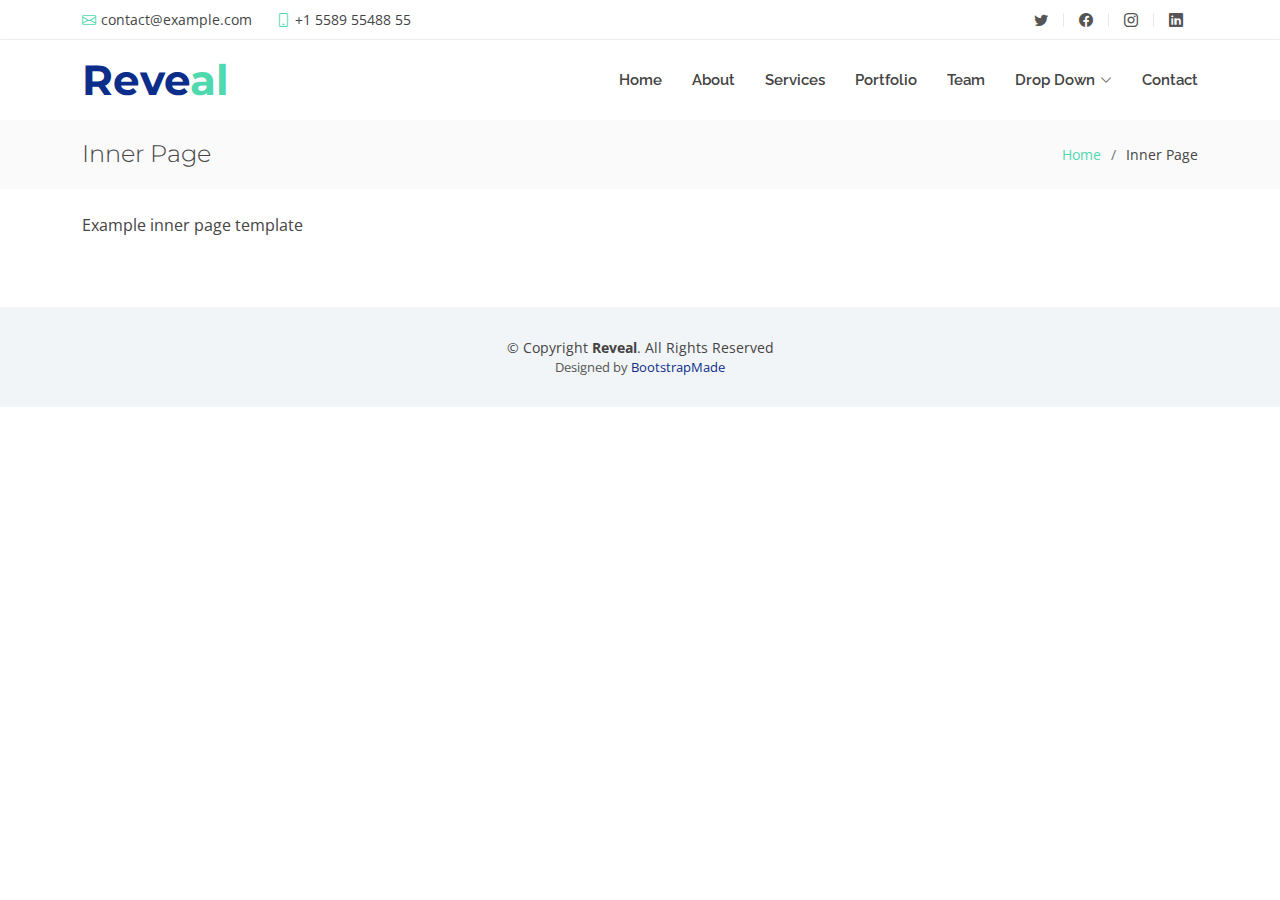
<file: inner-page.html>
<!DOCTYPE html>
<html lang="en">

<head>
  <meta charset="utf-8">
  <meta content="width=device-width, initial-scale=1.0" name="viewport">

  <title>Inner Page - Reveal Bootstrap Template</title>
  <meta content="" name="description">
  <meta content="" name="keywords">

  <!-- Favicons -->
  <link href="assets/img/favicon.png" rel="icon">
  <link href="assets/img/apple-touch-icon.png" rel="apple-touch-icon">

  <!-- Google Fonts -->
  <link href="https://fonts.googleapis.com/css?family=Open+Sans:300,300i,400,400i,700,700i|Raleway:300,400,500,700,800|Montserrat:300,400,700" rel="stylesheet">

  <!-- Vendor CSS Files -->
  <link href="assets/vendor/aos/aos.css" rel="stylesheet">
  <link href="assets/vendor/bootstrap/css/bootstrap.min.css" rel="stylesheet">
  <link href="assets/vendor/bootstrap-icons/bootstrap-icons.css" rel="stylesheet">
  <link href="assets/vendor/boxicons/css/boxicons.min.css" rel="stylesheet">
  <link href="assets/vendor/glightbox/css/glightbox.min.css" rel="stylesheet">
  <link href="assets/vendor/swiper/swiper-bundle.min.css" rel="stylesheet">

  <!-- Template Main CSS File -->
  <link href="assets/css/style.css" rel="stylesheet">

  <!-- =======================================================
  * Template Name: Reveal
  * Updated: Jul 27 2023 with Bootstrap v5.3.1
  * Template URL: https://bootstrapmade.com/reveal-bootstrap-corporate-template/
  * Author: BootstrapMade.com
  * License: https://bootstrapmade.com/license/
  ======================================================== -->
</head>

<body>

  <!-- ======= Top Bar ======= -->
  <section id="topbar" class="d-flex align-items-center">
    <div class="container d-flex justify-content-center justify-content-md-between">
      <div class="contact-info d-flex align-items-center">
        <i class="bi bi-envelope d-flex align-items-center"><a href="mailto:contact@example.com">contact@example.com</a></i>
        <i class="bi bi-phone d-flex align-items-center ms-4"><span>+1 5589 55488 55</span></i>
      </div>
      <div class="social-links d-none d-md-flex align-items-center">
        <a href="#" class="twitter"><i class="bi bi-twitter"></i></a>
        <a href="#" class="facebook"><i class="bi bi-facebook"></i></a>
        <a href="#" class="instagram"><i class="bi bi-instagram"></i></a>
        <a href="#" class="linkedin"><i class="bi bi-linkedin"></i></i></a>
      </div>
    </div>
  </section><!-- End Top Bar-->

  <!-- ======= Header ======= -->
  <header id="header" class="d-flex align-items-center">
    <div class="container d-flex justify-content-between">

      <div id="logo">
        <h1><a href="index.html">Reve<span>al</span></a></h1>
        <!-- Uncomment below if you prefer to use an image logo -->
        <!-- <a href="index.html"><img src="assets/img/logo.png" alt=""></a>-->
      </div>

      <nav id="navbar" class="navbar">
        <ul>
          <li><a class="nav-link scrollto " href="#hero">Home</a></li>
          <li><a class="nav-link scrollto" href="#about">About</a></li>
          <li><a class="nav-link scrollto" href="#services">Services</a></li>
          <li><a class="nav-link scrollto " href="#portfolio">Portfolio</a></li>
          <li><a class="nav-link scrollto" href="#team">Team</a></li>
          <li class="dropdown"><a href="#"><span>Drop Down</span> <i class="bi bi-chevron-down"></i></a>
            <ul>
              <li><a href="#">Drop Down 1</a></li>
              <li class="dropdown"><a href="#"><span>Deep Drop Down</span> <i class="bi bi-chevron-right"></i></a>
                <ul>
                  <li><a href="#">Deep Drop Down 1</a></li>
                  <li><a href="#">Deep Drop Down 2</a></li>
                  <li><a href="#">Deep Drop Down 3</a></li>
                  <li><a href="#">Deep Drop Down 4</a></li>
                  <li><a href="#">Deep Drop Down 5</a></li>
                </ul>
              </li>
              <li><a href="#">Drop Down 2</a></li>
              <li><a href="#">Drop Down 3</a></li>
              <li><a href="#">Drop Down 4</a></li>
            </ul>
          </li>
          <li><a class="nav-link scrollto" href="#contact">Contact</a></li>
        </ul>
        <i class="bi bi-list mobile-nav-toggle"></i>
      </nav><!-- .navbar -->

    </div>
  </header><!-- End Header -->

  <main id="main">

    <!-- ======= Breadcrumbs Section ======= -->
    <section class="breadcrumbs">
      <div class="container">

        <div class="d-flex justify-content-between align-items-center">
          <h2>Inner Page</h2>
          <ol>
            <li><a href="index.html">Home</a></li>
            <li>Inner Page</li>
          </ol>
        </div>

      </div>
    </section><!-- End Breadcrumbs Section -->

    <section class="inner-page pt-4">
      <div class="container">
        <p>
          Example inner page template
        </p>
      </div>
    </section>

  </main><!-- End #main -->

  <!-- ======= Footer ======= -->
  <footer id="footer">
    <div class="container">
      <div class="copyright">
        &copy; Copyright <strong>Reveal</strong>. All Rights Reserved
      </div>
      <div class="credits">
        <!--
        All the links in the footer should remain intact.
        You can delete the links only if you purchased the pro version.
        Licensing information: https://bootstrapmade.com/license/
        Purchase the pro version with working PHP/AJAX contact form: https://bootstrapmade.com/buy/?theme=Reveal
      -->
        Designed by <a href="https://bootstrapmade.com/">BootstrapMade</a>
      </div>
    </div>
  </footer><!-- End Footer -->

  <a href="#" class="back-to-top d-flex align-items-center justify-content-center"><i class="bi bi-arrow-up-short"></i></a>

  <!-- Vendor JS Files -->
  <script src="assets/vendor/aos/aos.js"></script>
  <script src="assets/vendor/bootstrap/js/bootstrap.bundle.min.js"></script>
  <script src="assets/vendor/glightbox/js/glightbox.min.js"></script>
  <script src="assets/vendor/isotope-layout/isotope.pkgd.min.js"></script>
  <script src="assets/vendor/swiper/swiper-bundle.min.js"></script>
  <script src="assets/vendor/php-email-form/validate.js"></script>

  <!-- Template Main JS File -->
  <script src="assets/js/main.js"></script>

</body>

</html>
</file>
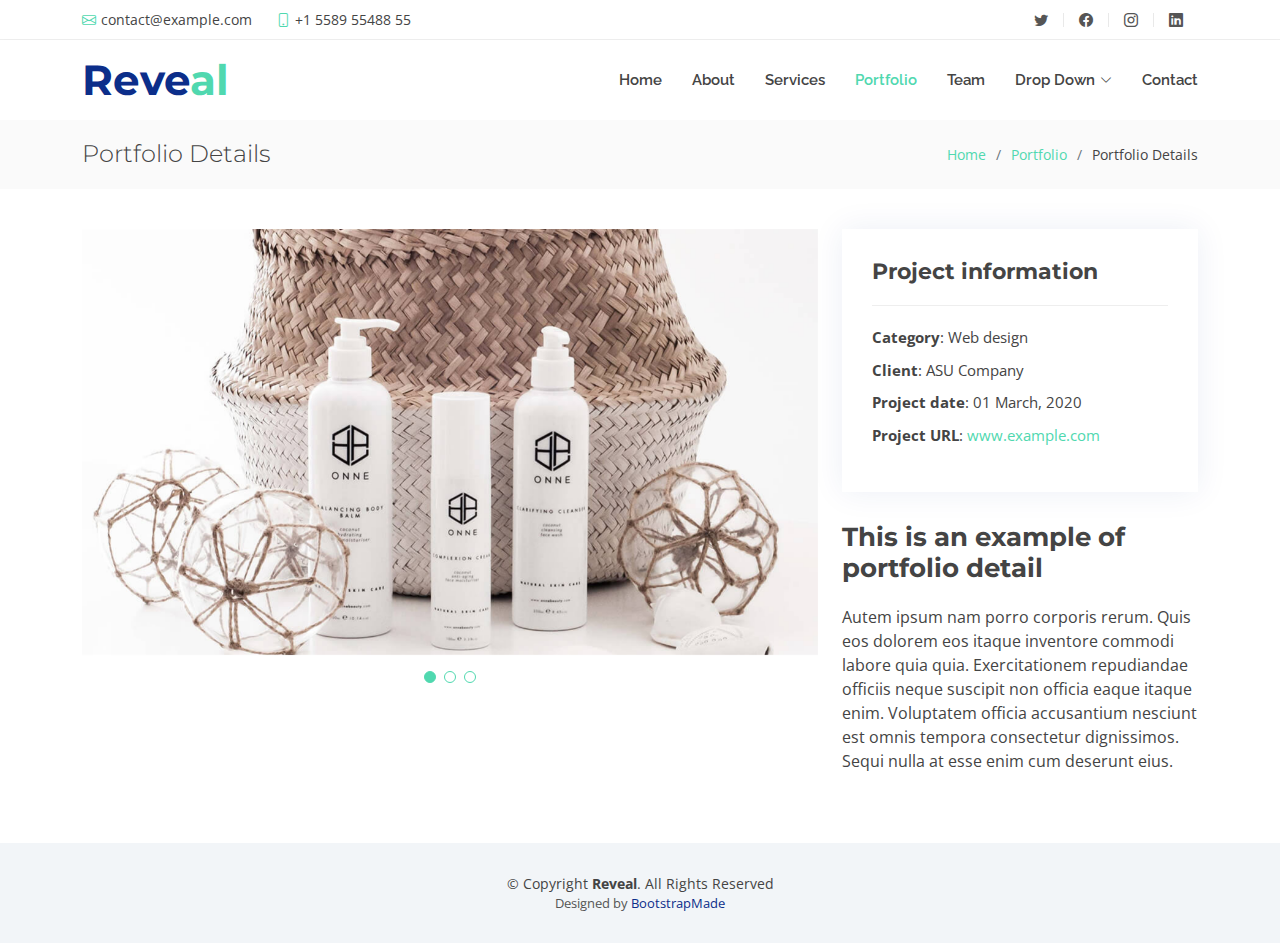
<file: portfolio-details.html>
<!DOCTYPE html>
<html lang="en">

<head>
  <meta charset="utf-8">
  <meta content="width=device-width, initial-scale=1.0" name="viewport">

  <title>Portfolio Details - Reveal Bootstrap Template</title>
  <meta content="" name="description">
  <meta content="" name="keywords">

  <!-- Favicons -->
  <link href="assets/img/favicon.png" rel="icon">
  <link href="assets/img/apple-touch-icon.png" rel="apple-touch-icon">

  <!-- Google Fonts -->
  <link href="https://fonts.googleapis.com/css?family=Open+Sans:300,300i,400,400i,700,700i|Raleway:300,400,500,700,800|Montserrat:300,400,700" rel="stylesheet">

  <!-- Vendor CSS Files -->
  <link href="assets/vendor/aos/aos.css" rel="stylesheet">
  <link href="assets/vendor/bootstrap/css/bootstrap.min.css" rel="stylesheet">
  <link href="assets/vendor/bootstrap-icons/bootstrap-icons.css" rel="stylesheet">
  <link href="assets/vendor/boxicons/css/boxicons.min.css" rel="stylesheet">
  <link href="assets/vendor/glightbox/css/glightbox.min.css" rel="stylesheet">
  <link href="assets/vendor/swiper/swiper-bundle.min.css" rel="stylesheet">

  <!-- Template Main CSS File -->
  <link href="assets/css/style.css" rel="stylesheet">

  <!-- =======================================================
  * Template Name: Reveal
  * Updated: Jul 27 2023 with Bootstrap v5.3.1
  * Template URL: https://bootstrapmade.com/reveal-bootstrap-corporate-template/
  * Author: BootstrapMade.com
  * License: https://bootstrapmade.com/license/
  ======================================================== -->
</head>

<body>

  <!-- ======= Top Bar ======= -->
  <section id="topbar" class="d-flex align-items-center">
    <div class="container d-flex justify-content-center justify-content-md-between">
      <div class="contact-info d-flex align-items-center">
        <i class="bi bi-envelope d-flex align-items-center"><a href="mailto:contact@example.com">contact@example.com</a></i>
        <i class="bi bi-phone d-flex align-items-center ms-4"><span>+1 5589 55488 55</span></i>
      </div>
      <div class="social-links d-none d-md-flex align-items-center">
        <a href="#" class="twitter"><i class="bi bi-twitter"></i></a>
        <a href="#" class="facebook"><i class="bi bi-facebook"></i></a>
        <a href="#" class="instagram"><i class="bi bi-instagram"></i></a>
        <a href="#" class="linkedin"><i class="bi bi-linkedin"></i></i></a>
      </div>
    </div>
  </section><!-- End Top Bar-->

  <!-- ======= Header ======= -->
  <header id="header" class="d-flex align-items-center">
    <div class="container d-flex justify-content-between">

      <div id="logo">
        <h1><a href="index.html">Reve<span>al</span></a></h1>
        <!-- Uncomment below if you prefer to use an image logo -->
        <!-- <a href="index.html"><img src="assets/img/logo.png" alt=""></a>-->
      </div>

      <nav id="navbar" class="navbar">
        <ul>
          <li><a class="nav-link scrollto " href="#hero">Home</a></li>
          <li><a class="nav-link scrollto" href="#about">About</a></li>
          <li><a class="nav-link scrollto" href="#services">Services</a></li>
          <li><a class="nav-link scrollto active" href="#portfolio">Portfolio</a></li>
          <li><a class="nav-link scrollto" href="#team">Team</a></li>
          <li class="dropdown"><a href="#"><span>Drop Down</span> <i class="bi bi-chevron-down"></i></a>
            <ul>
              <li><a href="#">Drop Down 1</a></li>
              <li class="dropdown"><a href="#"><span>Deep Drop Down</span> <i class="bi bi-chevron-right"></i></a>
                <ul>
                  <li><a href="#">Deep Drop Down 1</a></li>
                  <li><a href="#">Deep Drop Down 2</a></li>
                  <li><a href="#">Deep Drop Down 3</a></li>
                  <li><a href="#">Deep Drop Down 4</a></li>
                  <li><a href="#">Deep Drop Down 5</a></li>
                </ul>
              </li>
              <li><a href="#">Drop Down 2</a></li>
              <li><a href="#">Drop Down 3</a></li>
              <li><a href="#">Drop Down 4</a></li>
            </ul>
          </li>
          <li><a class="nav-link scrollto" href="#contact">Contact</a></li>
        </ul>
        <i class="bi bi-list mobile-nav-toggle"></i>
      </nav><!-- .navbar -->

    </div>
  </header><!-- End Header -->

  <main id="main">

    <!-- ======= Breadcrumbs Section ======= -->
    <section class="breadcrumbs">
      <div class="container">

        <div class="d-flex justify-content-between align-items-center">
          <h2>Portfolio Details</h2>
          <ol>
            <li><a href="index.html">Home</a></li>
            <li><a href="portfolio.html">Portfolio</a></li>
            <li>Portfolio Details</li>
          </ol>
        </div>

      </div>
    </section><!-- Breadcrumbs Section -->

    <!-- ======= Portfolio Details Section ======= -->
    <section id="portfolio-details" class="portfolio-details">
      <div class="container">

        <div class="row gy-4">

          <div class="col-lg-8">
            <div class="portfolio-details-slider swiper">
              <div class="swiper-wrapper align-items-center">

                <div class="swiper-slide">
                  <img src="assets/img/portfolio/portfolio-details-1.jpg" alt="">
                </div>

                <div class="swiper-slide">
                  <img src="assets/img/portfolio/portfolio-details-2.jpg" alt="">
                </div>

                <div class="swiper-slide">
                  <img src="assets/img/portfolio/portfolio-details-3.jpg" alt="">
                </div>

              </div>
              <div class="swiper-pagination"></div>
            </div>
          </div>

          <div class="col-lg-4">
            <div class="portfolio-info">
              <h3>Project information</h3>
              <ul>
                <li><strong>Category</strong>: Web design</li>
                <li><strong>Client</strong>: ASU Company</li>
                <li><strong>Project date</strong>: 01 March, 2020</li>
                <li><strong>Project URL</strong>: <a href="#">www.example.com</a></li>
              </ul>
            </div>
            <div class="portfolio-description">
              <h2>This is an example of portfolio detail</h2>
              <p>
                Autem ipsum nam porro corporis rerum. Quis eos dolorem eos itaque inventore commodi labore quia quia. Exercitationem repudiandae officiis neque suscipit non officia eaque itaque enim. Voluptatem officia accusantium nesciunt est omnis tempora consectetur dignissimos. Sequi nulla at esse enim cum deserunt eius.
              </p>
            </div>
          </div>

        </div>

      </div>
    </section><!-- End Portfolio Details Section -->

  </main><!-- End #main -->

  <!-- ======= Footer ======= -->
  <footer id="footer">
    <div class="container">
      <div class="copyright">
        &copy; Copyright <strong>Reveal</strong>. All Rights Reserved
      </div>
      <div class="credits">
        <!--
        All the links in the footer should remain intact.
        You can delete the links only if you purchased the pro version.
        Licensing information: https://bootstrapmade.com/license/
        Purchase the pro version with working PHP/AJAX contact form: https://bootstrapmade.com/buy/?theme=Reveal
      -->
        Designed by <a href="https://bootstrapmade.com/">BootstrapMade</a>
      </div>
    </div>
  </footer><!-- End Footer -->

  <a href="#" class="back-to-top d-flex align-items-center justify-content-center"><i class="bi bi-arrow-up-short"></i></a>

  <!-- Vendor JS Files -->
  <script src="assets/vendor/aos/aos.js"></script>
  <script src="assets/vendor/bootstrap/js/bootstrap.bundle.min.js"></script>
  <script src="assets/vendor/glightbox/js/glightbox.min.js"></script>
  <script src="assets/vendor/isotope-layout/isotope.pkgd.min.js"></script>
  <script src="assets/vendor/swiper/swiper-bundle.min.js"></script>
  <script src="assets/vendor/php-email-form/validate.js"></script>

  <!-- Template Main JS File -->
  <script src="assets/js/main.js"></script>

</body>

</html>
</file>
<file: assets/css/style.css>
/**
* Template Name: Reveal
* Updated: Jul 27 2023 with Bootstrap v5.3.1
* Template URL: https://bootstrapmade.com/reveal-bootstrap-corporate-template/
* Author: BootstrapMade.com
* License: https://bootstrapmade.com/license/
*/

/*--------------------------------------------------------------
# General
--------------------------------------------------------------*/
body {
  background: #fff;
  color: #444;
  font-family: "Open Sans", sans-serif;
}

a {
  color: #50d8af;
  text-decoration: none;
  transition: 0.5s;
}

a:hover,
a:active,
a:focus {
  color: #51d8af;
  outline: none;
  text-decoration: none;
}

p {
  padding: 0;
  margin: 0 0 30px 0;
}

h1,
h2,
h3,
h4,
h5,
h6 {
  font-family: "Montserrat", sans-serif;
  font-weight: 400;
  margin: 0 0 20px 0;
  padding: 0;
}

/*--------------------------------------------------------------
# Back to top button
--------------------------------------------------------------*/
.back-to-top {
  position: fixed;
  visibility: hidden;
  opacity: 0;
  right: 15px;
  bottom: 15px;
  z-index: 996;
  background: #50d8af;
  width: 40px;
  height: 40px;
  transition: all 0.4s;
}

.back-to-top i {
  font-size: 28px;
  color: #fff;
  line-height: 0;
}

.back-to-top:hover {
  background: #71dfbe;
  color: #fff;
}

.back-to-top.active {
  visibility: visible;
  opacity: 1;
}

/*--------------------------------------------------------------
# Top Bar
--------------------------------------------------------------*/
#topbar {
  background: #fff;
  border-bottom: 1px solid #eee;
  font-size: 14px;
  padding: 0;
  height: 40px;
}

#topbar .contact-info i {
  font-style: normal;
  color: #50d8af;
}

#topbar .contact-info i a,
#topbar .contact-info i span {
  padding-left: 5px;
  color: #444;
}

#topbar .contact-info i a {
  line-height: 0;
  transition: 0.3s;
}

#topbar .contact-info i a:hover {
  color: #50d8af;
}

#topbar .social-links a {
  color: #555;
  padding: 0 15px;
  display: inline-block;
  line-height: 1px;
  border-left: 1px solid #e9e9e9;
}

#topbar .social-links a:hover {
  color: #50d8af;
}

#topbar .social-links a:first-child {
  border-left: 0;
}

/*--------------------------------------------------------------
# Header
--------------------------------------------------------------*/
#header {
  height: 80px;
  transition: all 0.5s;
  z-index: 997;
  background: #fff;
  box-shadow: 0px 6px 9px 0px rgba(0, 0, 0, 0.06);
}

#header #logo h1 {
  font-size: 42px;
  margin: 0;
  padding: 0;
  font-family: "Montserrat", sans-serif;
  font-weight: 700;
}

#header #logo h1 a {
  color: #0c2e8a;
}

#header #logo h1 a span {
  color: #50d8af;
}

#header #logo img {
  padding: 0;
  margin: 0;
}

@media (max-width: 768px) {
  #header {
    height: 60px;
  }

  #header #logo h1 {
    font-size: 34px;
  }

  #header #logo img {
    max-height: 40px;
  }
}

.scrolled-offset {
  margin-top: 70px;
}

/*--------------------------------------------------------------
# Navigation Menu
--------------------------------------------------------------*/
/**
* Desktop Navigation 
*/
.navbar {
  padding: 0;
}

.navbar ul {
  margin: 0;
  padding: 0;
  display: flex;
  list-style: none;
  align-items: center;
}

.navbar li {
  position: relative;
}

.navbar a,
.navbar a:focus {
  display: flex;
  align-items: center;
  justify-content: space-between;
  padding: 10px 0 10px 30px;
  font-family: "Raleway", sans-serif;
  font-size: 15px;
  font-weight: 600;
  color: #444;
  white-space: nowrap;
  transition: 0.3s;
}

.navbar a i,
.navbar a:focus i {
  font-size: 12px;
  line-height: 0;
  margin-left: 5px;
}

.navbar a:hover,
.navbar .active,
.navbar .active:focus,
.navbar li:hover>a {
  color: #50d8af;
}

.navbar .dropdown ul {
  display: block;
  position: absolute;
  left: 14px;
  top: calc(100% + 30px);
  margin: 0;
  padding: 10px 0;
  z-index: 99;
  opacity: 0;
  visibility: hidden;
  background: #fff;
  box-shadow: 0px 0px 30px rgba(127, 137, 161, 0.25);
  transition: 0.3s;
}

.navbar .dropdown ul li {
  min-width: 200px;
}

.navbar .dropdown ul a {
  padding: 10px 20px;
  font-size: 14px;
}

.navbar .dropdown ul a i {
  font-size: 12px;
}

.navbar .dropdown ul a:hover,
.navbar .dropdown ul .active:hover,
.navbar .dropdown ul li:hover>a {
  color: #50d8af;
}

.navbar .dropdown:hover>ul {
  opacity: 1;
  top: 100%;
  visibility: visible;
}

.navbar .dropdown .dropdown ul {
  top: 0;
  left: calc(100% - 30px);
  visibility: hidden;
}

.navbar .dropdown .dropdown:hover>ul {
  opacity: 1;
  top: 0;
  left: 100%;
  visibility: visible;
}

@media (max-width: 1366px) {
  .navbar .dropdown .dropdown ul {
    left: -90%;
  }

  .navbar .dropdown .dropdown:hover>ul {
    left: -100%;
  }
}

/**
* Mobile Navigation 
*/
.mobile-nav-toggle {
  color: #0c2e8a;
  font-size: 28px;
  cursor: pointer;
  display: none;
  line-height: 0;
  transition: 0.5s;
}

.mobile-nav-toggle.bi-x {
  color: #fff;
}

@media (max-width: 991px) {
  .mobile-nav-toggle {
    display: block;
  }

  .navbar ul {
    display: none;
  }
}

.navbar-mobile {
  position: fixed;
  overflow: hidden;
  top: 0;
  right: 0;
  left: 0;
  bottom: 0;
  background: rgba(8, 30, 91, 0.9);
  transition: 0.3s;
  z-index: 999;
}

.navbar-mobile .mobile-nav-toggle {
  position: absolute;
  top: 15px;
  right: 15px;
}

.navbar-mobile ul {
  display: block;
  position: absolute;
  top: 55px;
  right: 15px;
  bottom: 15px;
  left: 15px;
  padding: 10px 0;
  background-color: #fff;
  overflow-y: auto;
  transition: 0.3s;
}

.navbar-mobile a,
.navbar-mobile a:focus {
  padding: 10px 20px;
  font-size: 15px;
  color: #0c2e8a;
}

.navbar-mobile a:hover,
.navbar-mobile .active,
.navbar-mobile li:hover>a {
  color: #50d8af;
}

.navbar-mobile .getstarted,
.navbar-mobile .getstarted:focus {
  margin: 15px;
}

.navbar-mobile .dropdown ul {
  position: static;
  display: none;
  margin: 10px 20px;
  padding: 10px 0;
  z-index: 99;
  opacity: 1;
  visibility: visible;
  background: #fff;
  box-shadow: 0px 0px 30px rgba(127, 137, 161, 0.25);
}

.navbar-mobile .dropdown ul li {
  min-width: 200px;
}

.navbar-mobile .dropdown ul a {
  padding: 10px 20px;
}

.navbar-mobile .dropdown ul a i {
  font-size: 12px;
}

.navbar-mobile .dropdown ul a:hover,
.navbar-mobile .dropdown ul .active:hover,
.navbar-mobile .dropdown ul li:hover>a {
  color: #50d8af;
}

.navbar-mobile .dropdown>.dropdown-active {
  display: block;
}

/*--------------------------------------------------------------
# Hero Section
--------------------------------------------------------------*/
#hero {
  width: 100%;
  height: 60vh;
  position: relative;
  background: url("../img/hero-carousel/1.jpg") no-repeat;
  background-size: cover;
  padding: 0;
}

#hero .hero-content {
  position: absolute;
  bottom: 0;
  top: 0;
  left: 0;
  right: 0;
  z-index: 10;
  display: flex;
  justify-content: center;
  align-items: center;
  flex-direction: column;
  text-align: center;
}

#hero .hero-content h2 {
  color: #0c2e8a;
  margin-bottom: 30px;
  font-size: 64px;
  font-weight: 700;
}

#hero .hero-content h2 span {
  color: #30d6a4;
  text-decoration: underline;
}

@media (max-width: 767px) {
  #hero .hero-content h2 {
    font-size: 34px;
  }
}

#hero .hero-content .btn-get-started,
#hero .hero-content .btn-projects {
  font-family: "Raleway", sans-serif;
  font-size: 15px;
  font-weight: bold;
  letter-spacing: 1px;
  display: inline-block;
  padding: 10px 32px;
  border-radius: 2px;
  transition: 0.5s;
  margin: 10px;
  color: #fff;
}

#hero .hero-content .btn-get-started {
  background: #0c2e8a;
  border: 2px solid #0c2e8a;
}

#hero .hero-content .btn-get-started:hover {
  background: none;
  color: #0c2e8a;
}

#hero .hero-content .btn-projects {
  background: #50d8af;
  border: 2px solid #50d8af;
}

#hero .hero-content .btn-projects:hover {
  background: none;
  color: #50d8af;
}

#hero .hero-slider {
  z-index: 8;
  height: 60vh;
}

#hero .hero-slider::before {
  content: "";
  background-color: rgba(255, 255, 255, 0.7);
  position: absolute;
  height: 100%;
  width: 100%;
  top: 0;
  right: 0;
  left: 0;
  bottom: 0;
  z-index: 7;
}

#hero .hero-slider .swiper-slide {
  background-size: cover;
  background-position: center;
  background-repeat: no-repeat;
  transition-property: opacity;
}

/*--------------------------------------------------------------
# Sections
--------------------------------------------------------------*/
section {
  padding: 40px 0;
  overflow: hidden;
}

/* Sections Header
--------------------------------*/
.section-header {
  margin-bottom: 30px;
}

.section-header h2 {
  font-size: 32px;
  color: #0c2e8a;
  text-transform: uppercase;
  font-weight: 700;
  position: relative;
  padding-bottom: 20px;
}

.section-header h2::before {
  content: "";
  position: absolute;
  display: block;
  width: 50px;
  height: 3px;
  background: #50d8af;
  bottom: 0;
  left: 0;
}

.section-header p {
  padding: 0;
  margin: 0;
}

/*--------------------------------------------------------------
# Breadcrumbs
--------------------------------------------------------------*/
.breadcrumbs {
  padding: 20px 0;
  background-color: #fafafa;
  min-height: 40px;
}

.breadcrumbs h2 {
  font-size: 24px;
  font-weight: 300;
  margin: 0;
}

@media (max-width: 992px) {
  .breadcrumbs h2 {
    margin: 0 0 10px 0;
  }
}

.breadcrumbs ol {
  display: flex;
  flex-wrap: wrap;
  list-style: none;
  padding: 0;
  margin: 0;
  font-size: 14px;
}

.breadcrumbs ol li+li {
  padding-left: 10px;
}

.breadcrumbs ol li+li::before {
  display: inline-block;
  padding-right: 10px;
  color: #6c757d;
  content: "/";
}

@media (max-width: 768px) {
  .breadcrumbs .d-flex {
    display: block !important;
  }

  .breadcrumbs ol {
    display: block;
  }

  .breadcrumbs ol li {
    display: inline-block;
  }
}

/* About Section
--------------------------------*/
#about {
  padding: 60px 0 30px 0;
}

#about .about-img {
  overflow: hidden;
}

#about .about-img img {
  margin-left: -15px;
  max-width: 100%;
}

@media (max-width: 768px) {
  #about .about-img {
    height: auto;
  }

  #about .about-img img {
    margin-left: 0;
    padding-bottom: 30px;
  }
}

#about .content h2 {
  color: #0c2e8a;
  font-weight: 700;
  font-size: 36px;
  font-family: "Raleway", sans-serif;
}

#about .content h3 {
  color: #555;
  font-weight: 300;
  font-size: 18px;
  line-height: 26px;
  font-style: italic;
}

#about .content p {
  line-height: 26px;
}

#about .content p:last-child {
  margin-bottom: 0;
}

#about .content i {
  font-size: 20px;
  padding-right: 4px;
  color: #50d8af;
}

#about .content ul {
  list-style: none;
  padding: 0;
}

#about .content ul li {
  padding-bottom: 10px;
}

/* Services Section
--------------------------------*/
#services {
  padding: 40px 0;
}

#services .box {
  padding: 40px;
  box-shadow: 10px 10px 15px rgba(73, 78, 92, 0.1);
  background: #fff;
  transition: 0.4s;
  height: 100%;
}

#services .box:hover {
  box-shadow: 0px 0px 30px rgba(73, 78, 92, 0.15);
  transform: translateY(-10px);
  -webkit-transform: translateY(-10px);
  -moz-transform: translateY(-10px);
}

#services .box .icon {
  float: left;
}

#services .box .icon i {
  color: #444;
  font-size: 64px;
  transition: 0.5s;
  line-height: 0;
  margin-top: 34px;
}

#services .box .icon i:before {
  background: #0c2e8a;
  background: linear-gradient(45deg, #50d8af 0%, #a3ebd5 100%);
  background-clip: border-box;
  -webkit-background-clip: text;
  -webkit-text-fill-color: transparent;
}

#services .box h4 {
  margin-left: 100px;
  font-weight: 700;
  margin-bottom: 15px;
  font-size: 22px;
}

#services .box h4 a {
  color: #444;
}

#services .box p {
  font-size: 14px;
  margin-left: 100px;
  margin-bottom: 0;
  line-height: 24px;
}

@media (max-width: 767px) {
  #services .box .box {
    margin-bottom: 20px;
  }

  #services .box .icon {
    float: none;
    text-align: center;
    padding-bottom: 15px;
  }

  #services .box h4,
  #services .box p {
    margin-left: 0;
    text-align: center;
  }
}

/* Clients Section
--------------------------------*/
#clients {
  padding: 30px 0;
}

#clients img {
  max-width: 100%;
  opacity: 0.5;
  transition: 0.3s;
  padding: 15px 0;
}

#clients img:hover {
  opacity: 1;
}

#clients .swiper-pagination {
  margin-top: 20px;
  position: relative;
}

#clients .swiper-pagination .swiper-pagination-bullet {
  width: 12px;
  height: 12px;
  background-color: #fff;
  opacity: 1;
  border: 1px solid #50d8af;
}

#clients .swiper-pagination .swiper-pagination-bullet-active {
  background-color: #50d8af;
}

/* Our Portfolio Section
--------------------------------*/
#portfolio {
  background: #fff;
  padding: 30px 0;
}

#portfolio #portfolio-flters {
  padding: 0;
  margin: 0 auto 25px auto;
  list-style: none;
  text-align: center;
  border-radius: 50px;
}

#portfolio #portfolio-flters li {
  cursor: pointer;
  display: inline-block;
  padding: 10px 18px 12px 18px;
  font-size: 14px;
  font-weight: 500;
  line-height: 1;
  color: #444;
  margin: 0 3px 10px 3px;
  transition: all ease-in-out 0.3s;
  background: #f7f7f7;
  border-radius: 4px;
}

#portfolio #portfolio-flters li:hover,
#portfolio #portfolio-flters li.filter-active {
  color: #fff;
  background: #50d8af;
}

#portfolio #portfolio-flters li:last-child {
  margin-right: 0;
}

#portfolio .portfolio-item {
  margin-bottom: 30px;
  overflow: hidden;
}

#portfolio .portfolio-item img {
  position: relative;
  top: 0;
  transition: all 0.6s cubic-bezier(0.645, 0.045, 0.355, 1);
}

#portfolio .portfolio-item .portfolio-info {
  opacity: 0;
  position: absolute;
  left: 12px;
  right: 12px;
  bottom: -50px;
  z-index: 3;
  transition: all ease-in-out 0.3s;
  background: #50d8af;
  padding: 15px 20px;
}

#portfolio .portfolio-item .portfolio-info h4 {
  font-size: 18px;
  color: #fff;
  font-weight: 600;
}

#portfolio .portfolio-item .portfolio-info p {
  color: #fff;
  font-size: 14px;
  margin-bottom: 0;
}

#portfolio .portfolio-item .portfolio-info .preview-link,
#portfolio .portfolio-item .portfolio-info .details-link {
  position: absolute;
  right: 50px;
  font-size: 24px;
  top: calc(50% - 18px);
  color: rgba(255, 255, 255, 0.6);
  transition: ease-in-out 0.3s;
}

#portfolio .portfolio-item .portfolio-info .preview-link:hover,
#portfolio .portfolio-item .portfolio-info .details-link:hover {
  color: #fff;
}

#portfolio .portfolio-item .portfolio-info .details-link {
  right: 15px;
}

#portfolio .portfolio-item:hover img {
  top: -30px;
}

#portfolio .portfolio-item:hover .portfolio-info {
  opacity: 1;
  bottom: 0;
}

/*--------------------------------------------------------------
# Portfolio Details
--------------------------------------------------------------*/
.portfolio-details {
  padding-top: 40px;
}

.portfolio-details .portfolio-details-slider img {
  width: 100%;
}

.portfolio-details .portfolio-details-slider .swiper-pagination {
  margin-top: 20px;
  position: relative;
}

.portfolio-details .portfolio-details-slider .swiper-pagination .swiper-pagination-bullet {
  width: 12px;
  height: 12px;
  background-color: #fff;
  opacity: 1;
  border: 1px solid #50d8af;
}

.portfolio-details .portfolio-details-slider .swiper-pagination .swiper-pagination-bullet-active {
  background-color: #50d8af;
}

.portfolio-details .portfolio-info {
  padding: 30px;
  box-shadow: 0px 0 30px rgba(12, 46, 138, 0.08);
}

.portfolio-details .portfolio-info h3 {
  font-size: 22px;
  font-weight: 700;
  margin-bottom: 20px;
  padding-bottom: 20px;
  border-bottom: 1px solid #eee;
}

.portfolio-details .portfolio-info ul {
  list-style: none;
  padding: 0;
  font-size: 15px;
}

.portfolio-details .portfolio-info ul li+li {
  margin-top: 10px;
}

.portfolio-details .portfolio-description {
  padding-top: 30px;
}

.portfolio-details .portfolio-description h2 {
  font-size: 26px;
  font-weight: 700;
  margin-bottom: 20px;
}

.portfolio-details .portfolio-description p {
  padding: 0;
}

/* Testimonials Section
--------------------------------*/
#testimonials {
  padding: 30px 0;
}

#testimonials .testimonials-carousel,
#testimonials .testimonials-slider {
  overflow: hidden;
}

#testimonials .testimonial-item {
  box-sizing: content-box;
  padding: 30px 30px 0 30px;
  margin: 30px 15px;
  text-align: center;
  min-height: 350px;
  box-shadow: 0px 2px 12px rgba(0, 0, 0, 0.08);
}

@media (max-width: 767px) {
  #testimonials .testimonial-item {
    margin: 30px 10px;
  }
}

#testimonials .testimonial-item .testimonial-img {
  width: 90px;
  border-radius: 50%;
  border: 4px solid #fff;
  margin: 0 auto;
}

#testimonials .testimonial-item h3 {
  font-size: 18px;
  font-weight: bold;
  margin: 10px 0 5px 0;
  color: #111;
}

#testimonials .testimonial-item h4 {
  font-size: 14px;
  color: #999;
  margin: 0;
}

#testimonials .testimonial-item .quote-sign-left {
  margin-top: -15px;
  padding-right: 10px;
  display: inline-block;
  width: 37px;
}

#testimonials .testimonial-item .quote-sign-right {
  margin-bottom: -15px;
  padding-left: 10px;
  display: inline-block;
  max-width: 100%;
  width: 37px;
}

#testimonials .testimonial-item p {
  font-style: italic;
  margin: 0 auto 15px auto;
}

#testimonials .swiper-pagination {
  margin-top: 20px;
  position: relative;
}

#testimonials .swiper-pagination .swiper-pagination-bullet {
  width: 12px;
  height: 12px;
  background-color: #fff;
  opacity: 1;
  border: 1px solid #50d8af;
}

#testimonials .swiper-pagination .swiper-pagination-bullet-active {
  background-color: #50d8af;
}

/* Call To Action Section
--------------------------------*/
#call-to-action {
  background: #081e5b;
  background-size: cover;
  padding: 40px 0;
}

#call-to-action .cta-title {
  color: #fff;
  font-size: 28px;
  font-weight: 700;
}

#call-to-action .cta-text {
  color: #fff;
}

@media (min-width: 769px) {
  #call-to-action .cta-btn-container {
    display: flex;
    align-items: center;
    justify-content: flex-end;
  }
}

#call-to-action .cta-btn {
  font-family: "Montserrat", sans-serif;
  font-weight: 700;
  font-size: 16px;
  letter-spacing: 1px;
  display: inline-block;
  padding: 8px 26px;
  border-radius: 3px;
  transition: 0.5s;
  margin: 10px;
  border: 3px solid #fff;
  color: #fff;
}

#call-to-action .cta-btn:hover {
  background: #50d8af;
  border: 3px solid #50d8af;
}

/* Our Team Section
--------------------------------*/
#team {
  background: #fff;
  padding: 30px 0 0 0;
}

#team .member {
  text-align: center;
  margin-bottom: 20px;
}

#team .member .pic {
  overflow: hidden;
  text-align: center;
}

#team .member .pic img {
  max-width: 100%;
}

#team .member .details {
  background: #50d8af;
  color: #fff;
  padding: 15px;
  border-radius: 0 0 3px 3px;
}

#team .member h4 {
  font-weight: 700;
  margin-bottom: 2px;
  font-size: 18px;
}

#team .member span {
  font-style: italic;
  display: block;
  font-size: 13px;
}

#team .member .social {
  margin-top: 5px;
}

#team .member .social a {
  color: #fff;
}

#team .member .social i {
  font-size: 16px;
  margin: 0 2px;
}

/* Contact Section
--------------------------------*/
#contact {
  padding: 30px 0;
}

#contact .contact-info {
  margin-bottom: 20px;
  text-align: center;
}

#contact .contact-info i {
  font-size: 48px;
  display: inline-block;
  margin-bottom: 10px;
  color: #50d8af;
}

#contact .contact-info address,
#contact .contact-info p {
  margin-bottom: 0;
  color: #000;
}

#contact .contact-info h3 {
  font-size: 18px;
  margin-bottom: 15px;
  font-weight: bold;
  text-transform: uppercase;
  color: #999;
}

#contact .contact-info a {
  color: #000;
}

#contact .contact-info a:hover {
  color: #50d8af;
}

#contact .contact-address,
#contact .contact-phone,
#contact .contact-email {
  margin-bottom: 20px;
}

@media (min-width: 768px) {

  #contact .contact-address,
  #contact .contact-phone,
  #contact .contact-email {
    padding: 20px 0;
  }
}

@media (min-width: 768px) {
  #contact .contact-phone {
    border-left: 1px solid #ddd;
    border-right: 1px solid #ddd;
  }
}

#contact #google-map {
  height: 290px;
  margin-bottom: 20px;
}

@media (max-width: 576px) {
  #contact #google-map {
    margin-top: 20px;
  }
}

#contact .php-email-form .validate {
  display: none;
  color: red;
  margin: 0 0 15px 0;
  font-weight: 400;
  font-size: 13px;
}

#contact .php-email-form .error-message {
  display: none;
  color: #fff;
  background: #ed3c0d;
  text-align: left;
  padding: 15px;
  font-weight: 600;
}

#contact .php-email-form .error-message br+br {
  margin-top: 25px;
}

#contact .php-email-form .sent-message {
  display: none;
  color: #fff;
  background: #18d26e;
  text-align: center;
  padding: 15px;
  font-weight: 600;
}

#contact .php-email-form .loading {
  display: none;
  background: #fff;
  text-align: center;
  padding: 15px;
}

#contact .php-email-form .loading:before {
  content: "";
  display: inline-block;
  border-radius: 50%;
  width: 24px;
  height: 24px;
  margin: 0 10px -6px 0;
  border: 3px solid #18d26e;
  border-top-color: #eee;
  animation: animate-loading 1s linear infinite;
}

#contact .php-email-form input,
#contact .php-email-form textarea {
  padding: 10px 14px;
  border-radius: 0;
  box-shadow: none;
  font-size: 15px;
}

#contact .php-email-form input::focus,
#contact .php-email-form textarea::focus {
  background-color: #50d8af;
}

#contact .php-email-form button[type=submit] {
  background: #50d8af;
  border: 0;
  border-radius: 3px;
  padding: 10px 30px;
  color: #fff;
  transition: 0.4s;
  cursor: pointer;
}

#contact .php-email-form button[type=submit]:hover {
  background: #2dc899;
}

@keyframes animate-loading {
  0% {
    transform: rotate(0deg);
  }

  100% {
    transform: rotate(360deg);
  }
}

/*--------------------------------------------------------------
# Footer
--------------------------------------------------------------*/
#footer {
  background: #f2f5f8;
  padding: 0 0 30px 0;
  font-size: 14px;
}

#footer .copyright {
  text-align: center;
  padding-top: 30px;
}

#footer .credits {
  text-align: center;
  font-size: 13px;
  color: #555;
}

#footer .credits a {
  color: #0c2e8a;
}
</file>
